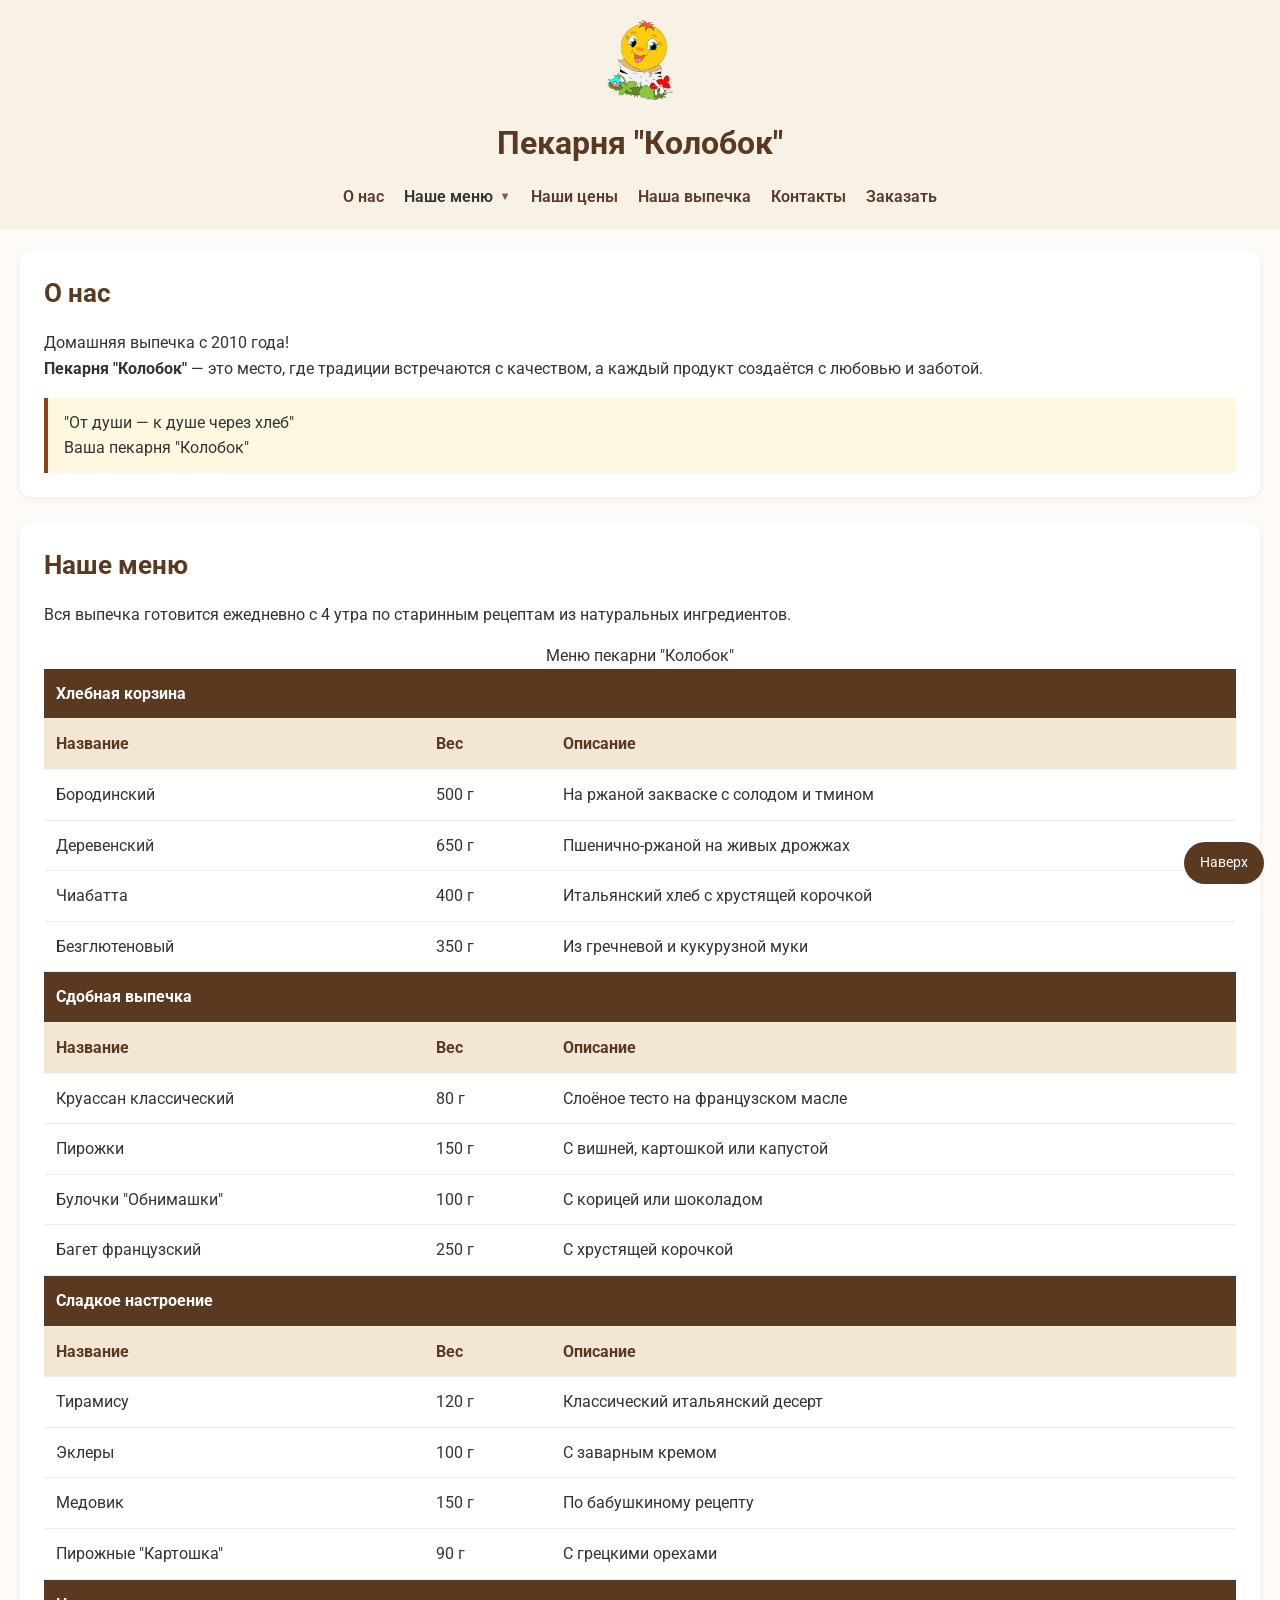
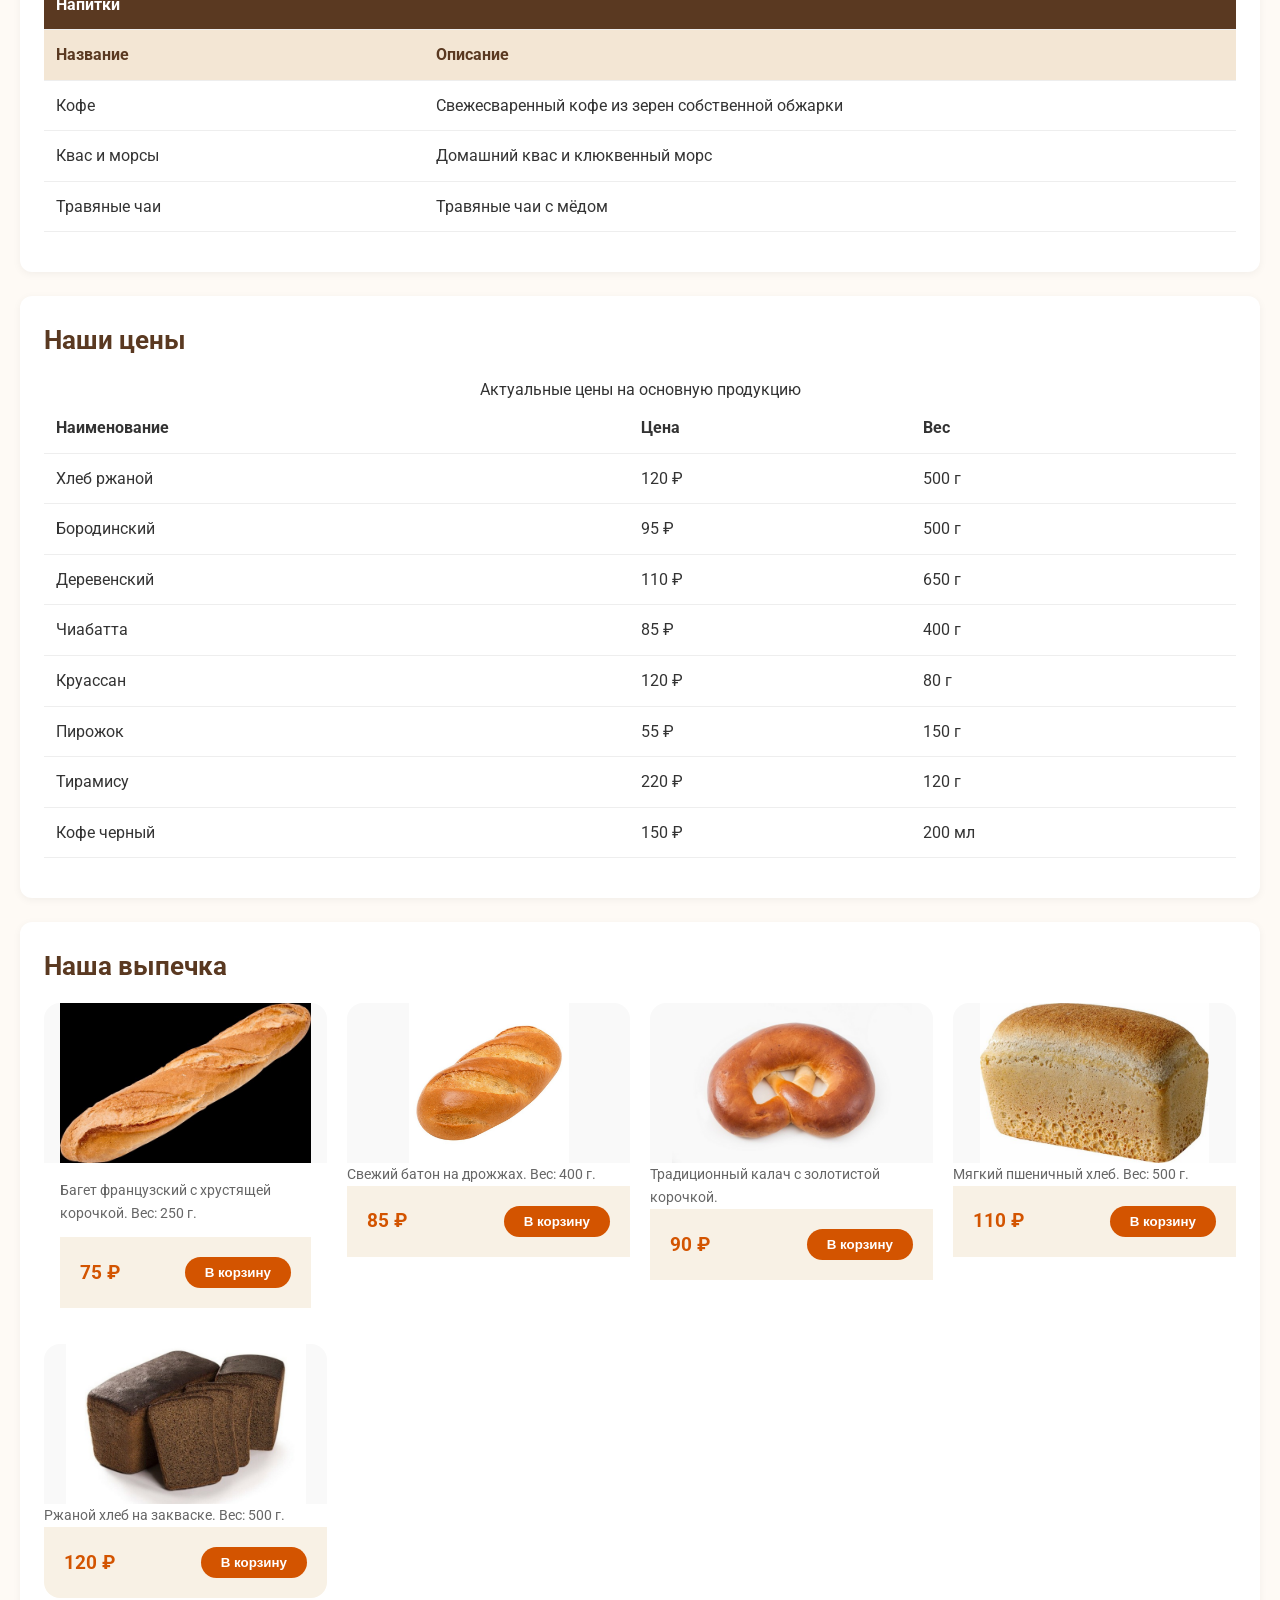
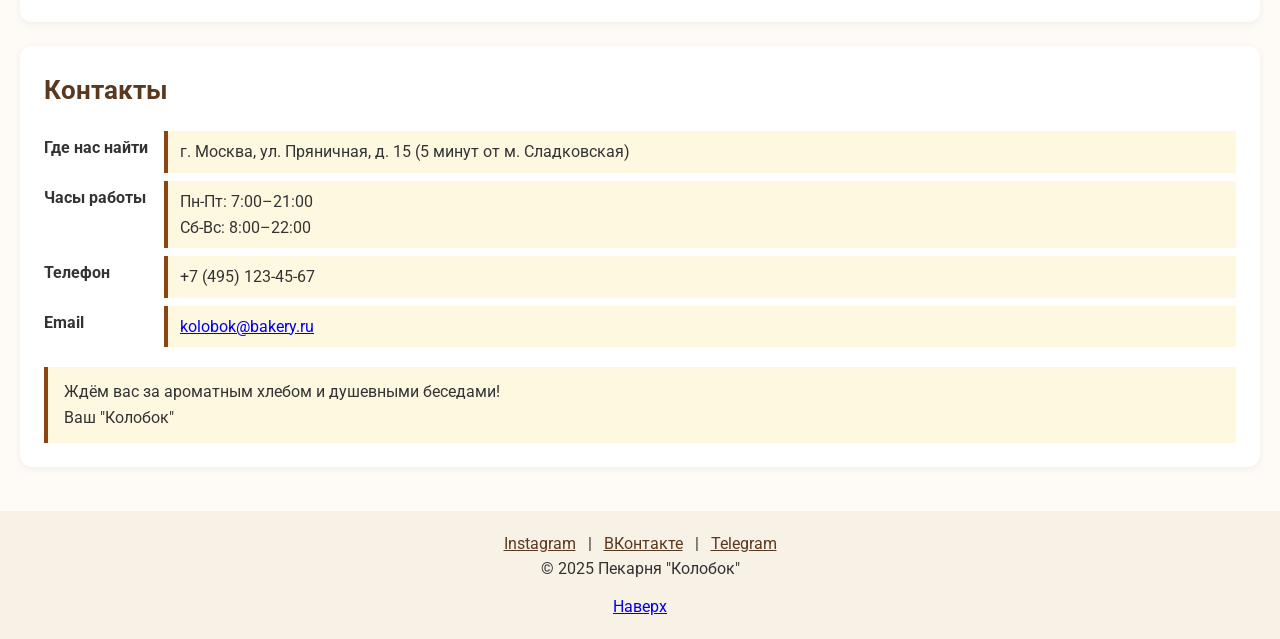
<file: index.html>
<!DOCTYPE html>
<html lang="ru">
<head>
    <meta charset="UTF-8">
    <meta name="viewport" content="width=device-width, initial-scale=1.0">
    <title>Пекарня "Колобок"</title>
    <link rel="icon" href="img/favicon.png" type="image/png">
    <link rel="preconnect" href="https://fonts.googleapis.com">
    <link rel="preconnect" href="https://fonts.gstatic.com" crossorigin>
    <link href="https://fonts.googleapis.com/css2?family=Roboto:wght@400;500;700&display=swap" rel="stylesheet">
    <link rel="stylesheet" href="styles.css">
</head>
<body>

<header id="top">
    <img class="logo" src="img/logo.png" alt="Логотип пекарни Колобок" width="80" height="80" loading="lazy">
    <h1>Пекарня "Колобок"</h1>
    <nav aria-label="Основное меню">
        <ul>
            <li><a href="#about">О нас</a></li>
            <li class="has-submenu">
                <input type="checkbox" id="submenuToggle" class="submenu-trigger">
                <label for="submenuToggle" class="submenu-label">Наше меню</label>
                <ul class="submenu">
                    <li><a href="#bread">Хлебная корзина</a></li>
                    <li><a href="#pastry">Сдобная выпечка</a></li>
                    <li><a href="#desserts">Сладкое настроение</a></li>
                    <li><a href="#drinks">Напитки</a></li>
                </ul>
            </li>
            <li><a href="#prices">Наши цены</a></li>
            <li><a href="#gallery">Наша выпечка</a></li>
            <li><a href="#contacts">Контакты</a></li>
            <li><a href="form.html">Заказать</a></li>
        </ul>
    </nav>
</header>

<main>
    <section id="about">
        <h2>О нас</h2>
        <p>Домашняя выпечка с 2010 года!</p>
        <p><strong>Пекарня "Колобок"</strong> — это место, где традиции встречаются с качеством, а каждый продукт создаётся с любовью и заботой.</p>
        <div class="quote">"От души — к душе через хлеб" <br> Ваша пекарня "Колобок"</div>
    </section>

    <section id="menu">
        <h2>Наше меню</h2>
        <p>Вся выпечка готовится ежедневно с 4 утра по старинным рецептам из натуральных ингредиентов.</p>

        <div class="table-wrapper table-responsive">
            <table class="menu-table">
                <caption>Меню пекарни "Колобок"</caption>
                <tbody>
                    <tr id="bread" class="menu-table__category">
                        <th colspan="3">Хлебная корзина</th>
                    </tr>
                    <tr class="menu-table__cols">
                        <th>Название</th><th>Вес</th><th>Описание</th>
                    </tr>
                    <tr><td data-label="Название">Бородинский</td><td data-label="Вес">500 г</td><td data-label="Описание">На ржаной закваске с солодом и тмином</td></tr>
                    <tr><td data-label="Название">Деревенский</td><td data-label="Вес">650 г</td><td data-label="Описание">Пшенично-ржаной на живых дрожжах</td></tr>
                    <tr><td data-label="Название">Чиабатта</td><td data-label="Вес">400 г</td><td data-label="Описание">Итальянский хлеб с хрустящей корочкой</td></tr>
                    <tr><td data-label="Название">Безглютеновый</td><td data-label="Вес">350 г</td><td data-label="Описание">Из гречневой и кукурузной муки</td></tr>

                    <tr id="pastry" class="menu-table__category">
                        <th colspan="3">Сдобная выпечка</th>
                    </tr>
                    <tr class="menu-table__cols">
                        <th>Название</th><th>Вес</th><th>Описание</th>
                    </tr>
                    <tr><td data-label="Название">Круассан классический</td><td data-label="Вес">80 г</td><td data-label="Описание">Слоёное тесто на французском масле</td></tr>
                    <tr><td data-label="Название">Пирожки</td><td data-label="Вес">150 г</td><td data-label="Описание">С вишней, картошкой или капустой</td></tr>
                    <tr><td data-label="Название">Булочки "Обнимашки"</td><td data-label="Вес">100 г</td><td data-label="Описание">С корицей или шоколадом</td></tr>
                    <tr><td data-label="Название">Багет французский</td><td data-label="Вес">250 г</td><td data-label="Описание">С хрустящей корочкой</td></tr>

                    <tr id="desserts" class="menu-table__category">
                        <th colspan="3">Сладкое настроение</th>
                    </tr>
                    <tr class="menu-table__cols">
                        <th>Название</th><th>Вес</th><th>Описание</th>
                    </tr>
                    <tr><td data-label="Название">Тирамису</td><td data-label="Вес">120 г</td><td data-label="Описание">Классический итальянский десерт</td></tr>
                    <tr><td data-label="Название">Эклеры</td><td data-label="Вес">100 г</td><td data-label="Описание">С заварным кремом</td></tr>
                    <tr><td data-label="Название">Медовик</td><td data-label="Вес">150 г</td><td data-label="Описание">По бабушкиному рецепту</td></tr>
                    <tr><td data-label="Название">Пирожные "Картошка"</td><td data-label="Вес">90 г</td><td data-label="Описание">С грецкими орехами</td></tr>

                    <tr id="drinks" class="menu-table__category">
                        <th colspan="3">Напитки</th>
                    </tr>
                    <tr class="menu-table__cols">
                        <th>Название</th><th colspan="2">Описание</th>
                    </tr>
                    <tr><td data-label="Название">Кофе</td><td colspan="2" data-label="Описание">Свежесваренный кофе из зерен собственной обжарки</td></tr>
                    <tr><td data-label="Название">Квас и морсы</td><td colspan="2" data-label="Описание">Домашний квас и клюквенный морс</td></tr>
                    <tr><td data-label="Название">Травяные чаи</td><td colspan="2" data-label="Описание">Травяные чаи с мёдом</td></tr>
                </tbody>
            </table>
        </div>
    </section>

    <section id="prices">
        <h2>Наши цены</h2>
        <div class="table-wrapper table-responsive">
            <table class="price-table">
                <caption>Актуальные цены на основную продукцию</caption>
                <thead>
                    <tr><th>Наименование</th><th>Цена</th><th>Вес</th></tr>
                </thead>
                <tbody>
                    <tr><td data-label="Наименование">Хлеб ржаной</td><td data-label="Цена">120 ₽</td><td data-label="Вес">500 г</td></tr>
                    <tr><td data-label="Наименование">Бородинский</td><td data-label="Цена">95 ₽</td><td data-label="Вес">500 г</td></tr>
                    <tr><td data-label="Наименование">Деревенский</td><td data-label="Цена">110 ₽</td><td data-label="Вес">650 г</td></tr>
                    <tr><td data-label="Наименование">Чиабатта</td><td data-label="Цена">85 ₽</td><td data-label="Вес">400 г</td></tr>
                    <tr><td data-label="Наименование">Круассан</td><td data-label="Цена">120 ₽</td><td data-label="Вес">80 г</td></tr>
                    <tr><td data-label="Наименование">Пирожок</td><td data-label="Цена">55 ₽</td><td data-label="Вес">150 г</td></tr>
                    <tr><td data-label="Наименование">Тирамису</td><td data-label="Цена">220 ₽</td><td data-label="Вес">120 г</td></tr>
                    <tr><td data-label="Наименование">Кофе черный</td><td data-label="Цена">150 ₽</td><td data-label="Вес">200 мл</td></tr>
                </tbody>
            </table>
        </div>
    </section>

    <section id="gallery" class="gallery-section">
        <h2>Наша выпечка</h2>
        <div class="products-grid">
            <article class="product-card">
                <figure><img src="img/baget-small.jpg" alt="Багет французский" width="300" height="200" loading="lazy"></figure>
                <div class="product-info">
                    <p class="product-description">Багет французский с хрустящей корочкой. Вес: 250 г.</p>
                    <footer class="product-footer"><span class="price">75 ₽</span><button class="buy-btn" type="button">В корзину</button></footer>
                </div>
            </article>
            <article class="product-card">
                <figure><img src="img/baton-small.jpg" alt="Батон" width="300" height="200" loading="lazy"></figure>
                <p class="product-description">Свежий батон на дрожжах. Вес: 400 г.</p>
                <footer class="product-footer"><span class="price">85 ₽</span><button class="buy-btn" type="button">В корзину</button></footer>
            </article>
            <article class="product-card">
                <figure><img src="img/kalach-small.jpg" alt="Калач" width="300" height="200" loading="lazy"></figure>
                <p class="product-description">Традиционный калач с золотистой корочкой.</p>
                <footer class="product-footer"><span class="price">90 ₽</span><button class="buy-btn" type="button">В корзину</button></footer>
            </article>
            <article class="product-card">
                <figure><img src="img/pshenichniy-small.jpg" alt="Пшеничный хлеб" width="300" height="200" loading="lazy"></figure>
                <p class="product-description">Мягкий пшеничный хлеб. Вес: 500 г.</p>
                <footer class="product-footer"><span class="price">110 ₽</span><button class="buy-btn" type="button">В корзину</button></footer>
            </article>
            <article class="product-card">
                <figure><img src="img/rjanoy-small.jpg" alt="Ржаной хлеб" width="300" height="200" loading="lazy"></figure>
                <p class="product-description">Ржаной хлеб на закваске. Вес: 500 г.</p>
                <footer class="product-footer"><span class="price">120 ₽</span><button class="buy-btn" type="button">В корзину</button></footer>
            </article>
        </div>
    </section>

    <section id="contacts">
        <h2>Контакты</h2>
        <dl class="contacts-dl">
            <dt>Где нас найти</dt>
            <dd>г. Москва, ул. Пряничная, д. 15 (5 минут от м. Сладковская)</dd>
            <dt>Часы работы</dt>
            <dd>Пн-Пт: 7:00–21:00<br>Сб-Вс: 8:00–22:00</dd>
            <dt>Телефон</dt>
            <dd>+7 (495) 123-45-67</dd>
            <dt>Email</dt>
            <dd><a href="mailto:kolobok@bakery.ru">kolobok@bakery.ru</a></dd>
        </dl>
        <div class="quote">Ждём вас за ароматным хлебом и душевными беседами! <br> Ваш "Колобок"</div>
    </section>
</main>

<footer>
    <div class="social-links">
        <a href="#" target="_blank">Instagram</a> |
        <a href="#" target="_blank">ВКонтакте</a> |
        <a href="#" target="_blank">Telegram</a>
    </div>
    <p>© 2025 Пекарня "Колобок"</p>
    <div class="footer-up"><a href="#top">Наверх</a></div>
</footer>

<a href="#top" class="back-to-top">Наверх</a>

<script>
    var btns = document.querySelectorAll('.buy-btn');
    for (var i = 0; i < btns.length; i++) {
        btns[i].addEventListener('click', function() {
            alert('Товар добавлен в корзину! Оформите заказ на странице "Заказать".');
        });
    }
    
    var submenuLinks = document.querySelectorAll('.submenu a');
    var checkbox = document.getElementById('submenuToggle');
    if (checkbox) {
        for (var i = 0; i < submenuLinks.length; i++) {
            submenuLinks[i].addEventListener('click', function() {
                checkbox.checked = false;
            });
        }
    }
</script>
</body>
</html>
</file>
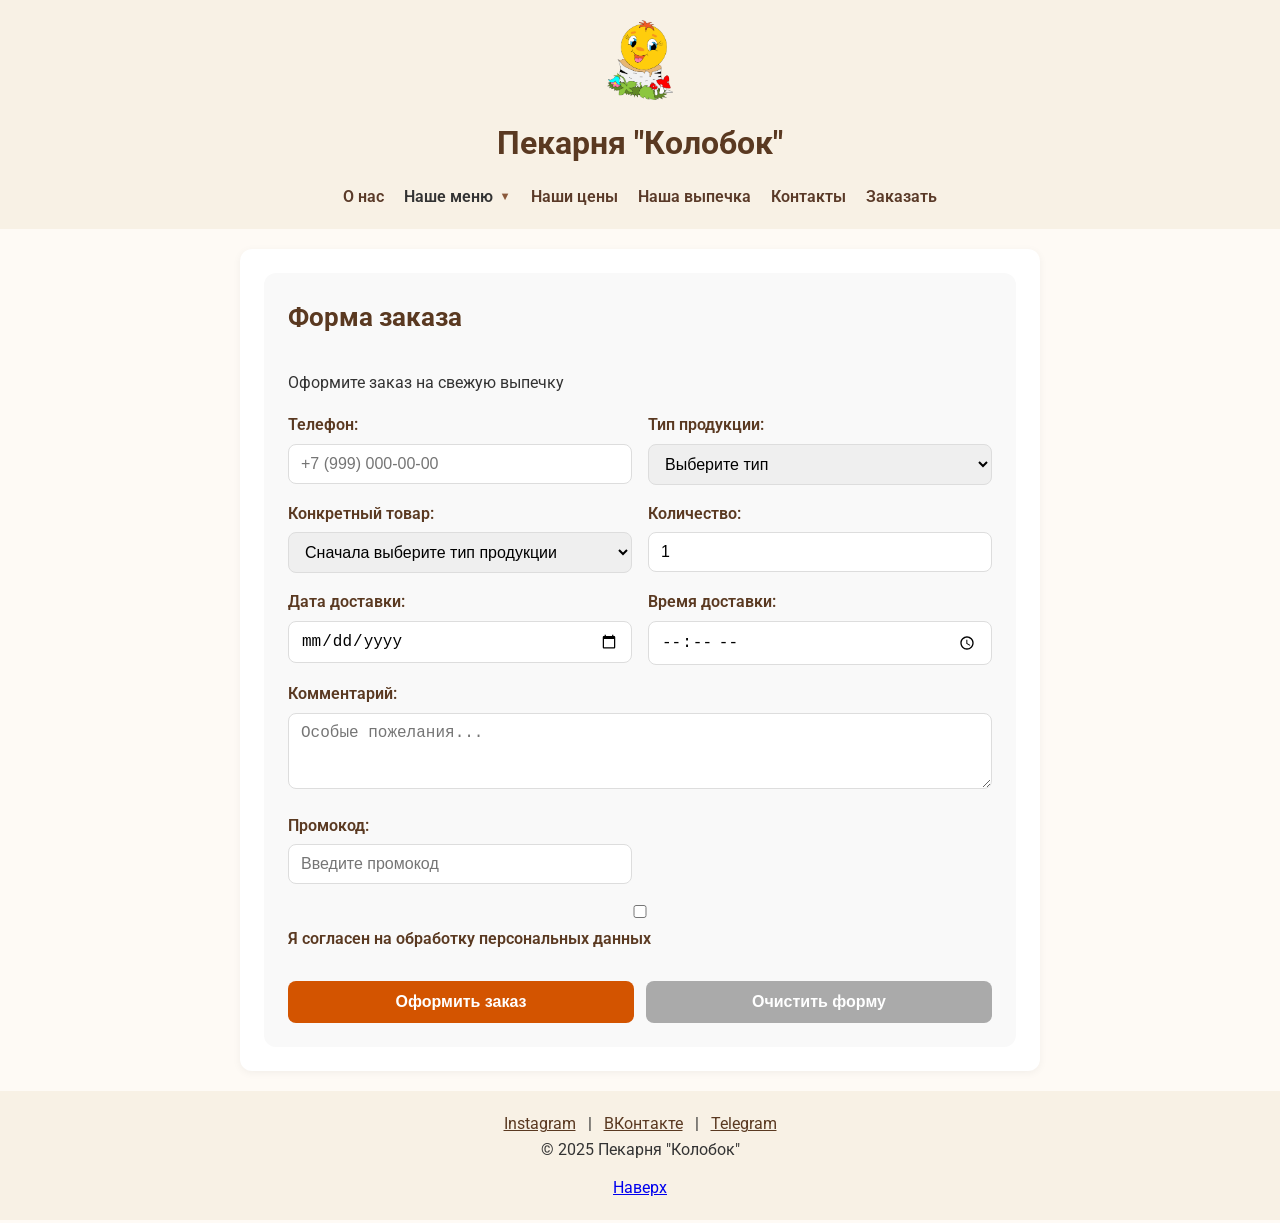
<file: form.html>
<!DOCTYPE html>
<html lang="ru">
<head>
    <meta charset="UTF-8">
    <meta name="viewport" content="width=device-width, initial-scale=1.0">
    <title>Форма заказа - Пекарня "Колобок"</title>
    <link rel="icon" href="img/favicon.png" type="image/png">
    <link rel="preconnect" href="https://fonts.googleapis.com">
    <link rel="preconnect" href="https://fonts.gstatic.com" crossorigin>
    <link href="https://fonts.googleapis.com/css2?family=Roboto:wght@400;700&display=swap" rel="stylesheet">
    <link rel="stylesheet" href="styles.css">
</head>
<body>

<header id="top">
    <img class="logo" src="img/logo.png" alt="Логотип пекарни Колобок" width="80" height="80" loading="lazy">
    <h1>Пекарня "Колобок"</h1>
    <nav aria-label="Основное меню">
        <ul>
            <li><a href="index.html#about">О нас</a></li>
            <li class="has-submenu">
                <input type="checkbox" id="submenuToggleForm" class="submenu-trigger">
                <label for="submenuToggleForm" class="submenu-label">Наше меню</label>
                <ul class="submenu">
                    <li><a href="index.html#bread">Хлебная корзина</a></li>
                    <li><a href="index.html#pastry">Сдобная выпечка</a></li>
                    <li><a href="index.html#desserts">Сладкое настроение</a></li>
                    <li><a href="index.html#drinks">Напитки</a></li>
                </ul>
            </li>
            <li><a href="index.html#prices">Наши цены</a></li>
            <li><a href="index.html#gallery">Наша выпечка</a></li>
            <li><a href="index.html#contacts">Контакты</a></li>
            <li><a href="form.html">Заказать</a></li>
        </ul>
    </nav>
</header>

<main>
    <section id="order">
        <form id="orderForm">
            <h2>Форма заказа</h2>
            <p>Оформите заказ на свежую выпечку</p>
            
            <div class="form-group">
                <label for="phone">Телефон:</label>
                <input type="tel" id="phone" name="phone" required placeholder="+7 (999) 000-00-00">
            </div>
            
            <div class="form-group">
                <label for="productType">Тип продукции:</label>
                <select id="productType" name="productType" required>
                    <option value="">Выберите тип</option>
                    <option value="bread">Хлеб</option>
                    <option value="pastry">Выпечка</option>
                    <option value="dessert">Десерт</option>
                    <option value="drink">Напиток</option>
                </select>
            </div>
            
            <div class="form-group">
                <label for="specificProduct">Конкретный товар:</label>
                <select id="specificProduct" name="specificProduct" required>
                    <option value="">Сначала выберите тип продукции</option>
                </select>
            </div>
            
            <div class="form-group">
                <label for="quantity">Количество:</label>
                <input type="number" id="quantity" name="quantity" min="1" max="100" value="1" required>
            </div>
            
            <div class="form-group">
                <label for="deliveryDate">Дата доставки:</label>
                <input type="date" id="deliveryDate" name="deliveryDate" required>
            </div>
            
            <div class="form-group">
                <label for="deliveryTime">Время доставки:</label>
                <input type="time" id="deliveryTime" name="deliveryTime" required>
            </div>
            
            <div class="form-group">
                <label for="comment">Комментарий:</label>
                <textarea id="comment" name="comment" rows="3" placeholder="Особые пожелания..."></textarea>
            </div>
            
            <div class="form-group">
                <label for="promoCode">Промокод:</label>
                <input type="text" id="promoCode" name="promoCode" placeholder="Введите промокод">
            </div>
            
            <div class="form-group">
                <label>
                    <input type="checkbox" id="consent" name="consent" required>
                    Я согласен на обработку персональных данных
                </label>
            </div>
            
            <div class="form-buttons">
                <button type="submit">Оформить заказ</button>
                <button type="reset">Очистить форму</button>
            </div>
        </form>
    </section>
</main>

<footer>
    <div class="social-links">
        <a href="#" target="_blank">Instagram</a> |
        <a href="#" target="_blank">ВКонтакте</a> |
        <a href="#" target="_blank">Telegram</a>
    </div>
    <p>© 2025 Пекарня "Колобок"</p>
    <div class="footer-up"><a href="#top">Наверх</a></div>
</footer>

<script>
    var productTypeSelect = document.getElementById('productType');
    var specificProductSelect = document.getElementById('specificProduct');
    
    var products = {
        bread: ['Бородинский', 'Деревенский', 'Чиабатта', 'Безглютеновый', 'Багет'],
        pastry: ['Круассан', 'Пирожки', 'Булочки Обнимашки', 'Сникерс-бун', 'Картошка сладкая'],
        dessert: ['Тирамису', 'Эклеры', 'Медовик', 'Пирожные Картошка', 'Чизкейк'],
        drink: ['Кофе', 'Квас', 'Морс', 'Травяной чай', 'Какао']
    };
    
    if (productTypeSelect) {
        productTypeSelect.addEventListener('change', function() {
            var type = this.value;
            specificProductSelect.innerHTML = '<option value="">Выберите товар</option>';
            if (products[type]) {
                for (var i = 0; i < products[type].length; i++) {
                    var option = document.createElement('option');
                    option.value = products[type][i];
                    option.textContent = products[type][i];
                    specificProductSelect.appendChild(option);
                }
            }
        });
    }
    
    var form = document.getElementById('orderForm');
    if (form) {
        form.addEventListener('submit', function(e) {
            e.preventDefault();
            var consent = document.getElementById('consent');
            if (!consent.checked) {
                alert('Пожалуйста, согласитесь на обработку персональных данных.');
                return;
            }
            alert('Заказ оформлен! Мы свяжемся с вами в ближайшее время.');
            this.reset();
            specificProductSelect.innerHTML = '<option value="">Сначала выберите тип продукции</option>';
        });
    }
    
    var dateInput = document.getElementById('deliveryDate');
    if (dateInput) {
        var today = new Date().toISOString().split('T')[0];
        dateInput.min = today;
    }
    
    var submenuLinks = document.querySelectorAll('.submenu a');
    var menuCheckbox = document.getElementById('submenuToggleForm');
    if (menuCheckbox) {
        for (var i = 0; i < submenuLinks.length; i++) {
            submenuLinks[i].addEventListener('click', function() {
                menuCheckbox.checked = false;
            });
        }
    }
</script>
</body>
</html>
</file>
<file: styles.css>
* {
  margin: 0;
  padding: 0;
  box-sizing: border-box;
}

body {
  font-family: 'Roboto', Arial, sans-serif;
  line-height: 1.6;
  color: #333;
  background: #fefaf5;
  display: grid;
  grid-template-areas:
    "header"
    "main"
    "footer";
  min-height: 100vh;
}

header { grid-area: header; }
main { grid-area: main; }
footer { grid-area: footer; }

header, footer {
  background: #f8f1e5;
  padding: 20px;
  text-align: center;
}

.logo {
  width: 80px;
  height: 80px;
  margin-bottom: 10px;
  object-fit: contain;
}

h1 {
  font-size: 2rem;
  color: #5a3921;
  margin-bottom: 15px;
}

/* Меню */
nav { width: 100%; }

nav ul {
  list-style: none;
  display: flex;
  justify-content: center;
  gap: 20px;
  flex-wrap: wrap;
}

nav a {
  color: #5a3a28;
  font-weight: 600;
  text-decoration: none;
  padding: 8px 0;
}

nav a:hover { color: #c55a1c; }

.has-submenu { position: relative; cursor: pointer; }

.has-submenu .submenu-trigger { display: none; }

.has-submenu .submenu-label {
  cursor: pointer;
  font-weight: 600;
  display: flex;
  align-items: center;
  gap: 6px;
}

.has-submenu .submenu-label::after {
  content: "▼";
  font-size: 0.7rem;
  color: #8b5a3c;
}

.has-submenu .submenu-trigger:checked ~ .submenu-label::after {
  transform: rotate(180deg);
}

.has-submenu .submenu {
  position: absolute;
  top: 100%;
  left: 0;
  background: #fffef7;
  min-width: 180px;
  box-shadow: 0 4px 12px rgba(0,0,0,0.1);
  border-radius: 8px;
  padding: 8px 0;
  opacity: 0;
  visibility: hidden;
  transition: 0.2s;
  z-index: 100;
}

.has-submenu .submenu-trigger:checked ~ .submenu {
  opacity: 1;
  visibility: visible;
}

.has-submenu .submenu a {
  display: block;
  padding: 8px 16px;
  font-size: 0.95rem;
}

.has-submenu .submenu a:hover {
  background: #f8ede1;
}

main { padding: 20px; }

section {
  background: #fff;
  border-radius: 12px;
  padding: 24px;
  margin-bottom: 24px;
  box-shadow: 0 2px 8px rgba(0,0,0,0.05);
}

h2 {
  font-size: 1.6rem;
  color: #5a3921;
  margin-bottom: 16px;
}

.quote {
  margin-top: 16px;
  padding: 12px 16px;
  background: #fff8e1;
  border-left: 4px solid #8b4513;
}

/* Таблицы */
.table-wrapper { overflow-x: auto; margin: 16px 0; }

.price-table, .menu-table {
  width: 100%;
  border-collapse: collapse;
}

.price-table th, .price-table td,
.menu-table th, .menu-table td {
  padding: 12px;
  text-align: left;
  border-bottom: 1px solid #eee;
}

.menu-table__category th {
  background: #5a3921;
  color: #fff;
}

.menu-table__cols th {
  background: #f3e6d4;
  color: #5a3921;
  font-weight: 700;
}

/* Карточки товаров */
.products-grid {
  display: grid;
  grid-template-columns: repeat(auto-fit, minmax(260px, 1fr));
  gap: 20px;
}

.product-card {
  background: #fff;
  border-radius: 16px;
  overflow: hidden;
  transition: transform 0.2s, box-shadow 0.2s;
}

.product-card:hover {
  transform: translateY(-4px);
  box-shadow: 0 8px 24px rgba(0,0,0,0.1);
}

.product-card figure {
  margin: 0;
  height: 160px;
  background: #f9f9f9;
  display: flex;
  align-items: center;
  justify-content: center;
}

.product-card img {
  width: 100%;
  height: 100%;
  object-fit: contain;
}

.product-info {
  padding: 16px;
  display: flex;
  flex-direction: column;
  gap: 12px;
}

.product-description {
  font-size: 0.9rem;
  color: #666;
}

.product-footer {
  display: flex;
  justify-content: space-between;
  align-items: center;
}

.price {
  font-size: 1.2rem;
  font-weight: 700;
  color: #d35400;
}

.buy-btn {
  background: #d35400;
  color: #fff;
  border: none;
  padding: 8px 20px;
  border-radius: 20px;
  cursor: pointer;
  font-weight: 600;
}

.buy-btn:hover { background: #e67e22; }

/* Контакты */
.contacts-dl {
  display: grid;
  grid-template-columns: auto 1fr;
  gap: 0 16px;
}

.contacts-dl dt {
  font-weight: 700;
  padding: 8px 0;
}

.contacts-dl dd {
  padding: 8px 12px;
  background: #fff8e1;
  border-left: 4px solid #8b4513;
  margin: 4px 0;
}

/* Кнопка наверх */
.back-to-top {
  position: fixed;
  right: 16px;
  bottom: 16px;
  background: #5a3921;
  color: #fff;
  padding: 10px 16px;
  border-radius: 24px;
  text-decoration: none;
  font-size: 0.85rem;
}

.back-to-top:hover { background: #6d4a2f; }

/* Форма */
#order { max-width: 800px; margin: 0 auto; }

#orderForm {
  padding: 24px;
  background: #f9f9f9;
  border-radius: 12px;
  display: grid;
  grid-template-columns: 1fr 1fr;
  gap: 16px;
}

#orderForm h2,
#orderForm > p { grid-column: 1 / -1; }

.form-group label {
  display: block;
  font-weight: 600;
  color: #5a3921;
  margin-bottom: 6px;
}

.form-group input,
.form-group select,
.form-group textarea {
  width: 100%;
  padding: 10px 12px;
  border: 1px solid #ddd;
  border-radius: 8px;
  font-size: 1rem;
}

.form-group input:focus,
.form-group select:focus,
.form-group textarea:focus {
  outline: none;
  border-color: #d35400;
}

.form-group:has(textarea),
.form-group:has(input[type="checkbox"]) { grid-column: 1 / -1; }

.form-buttons {
  grid-column: 1 / -1;
  display: flex;
  gap: 12px;
  margin-top: 8px;
}

.form-buttons button {
  flex: 1;
  padding: 12px;
  background: #d35400;
  color: #fff;
  border: none;
  border-radius: 8px;
  font-size: 1rem;
  font-weight: 600;
  cursor: pointer;
}

.form-buttons button[type="reset"] { background: #aaa; }
.form-buttons button:hover { opacity: 0.9; }

/* Footer */
.social-links a {
  color: #5a3921;
  margin: 0 8px;
}

.footer-up { margin-top: 12px; }

/* Адаптив */
@media (max-width: 768px) {
  nav ul { flex-direction: column; gap: 8px; }
  
  .has-submenu .submenu {
    position: static;
    box-shadow: none;
    background: #f8ede1;
  }
}

@media (max-width: 600px) {
  .table-responsive table,
  .table-responsive tbody,
  .table-responsive tr,
  .table-responsive td,
  .table-responsive th { display: block; width: 100%; }
  
  .table-responsive thead { display: none; }
  
  .table-responsive td::before {
    content: attr(data-label);
    font-weight: bold;
    display: inline-block;
    min-width: 100px;
    margin-right: 8px;
  }
}

@media (max-width: 500px) {
  h1 { font-size: 1.6rem; }
  
  #orderForm { grid-template-columns: 1fr; }
  
  .contacts-dl { grid-template-columns: 1fr; }
  
  .form-buttons { flex-direction: column; }
}
</file>
